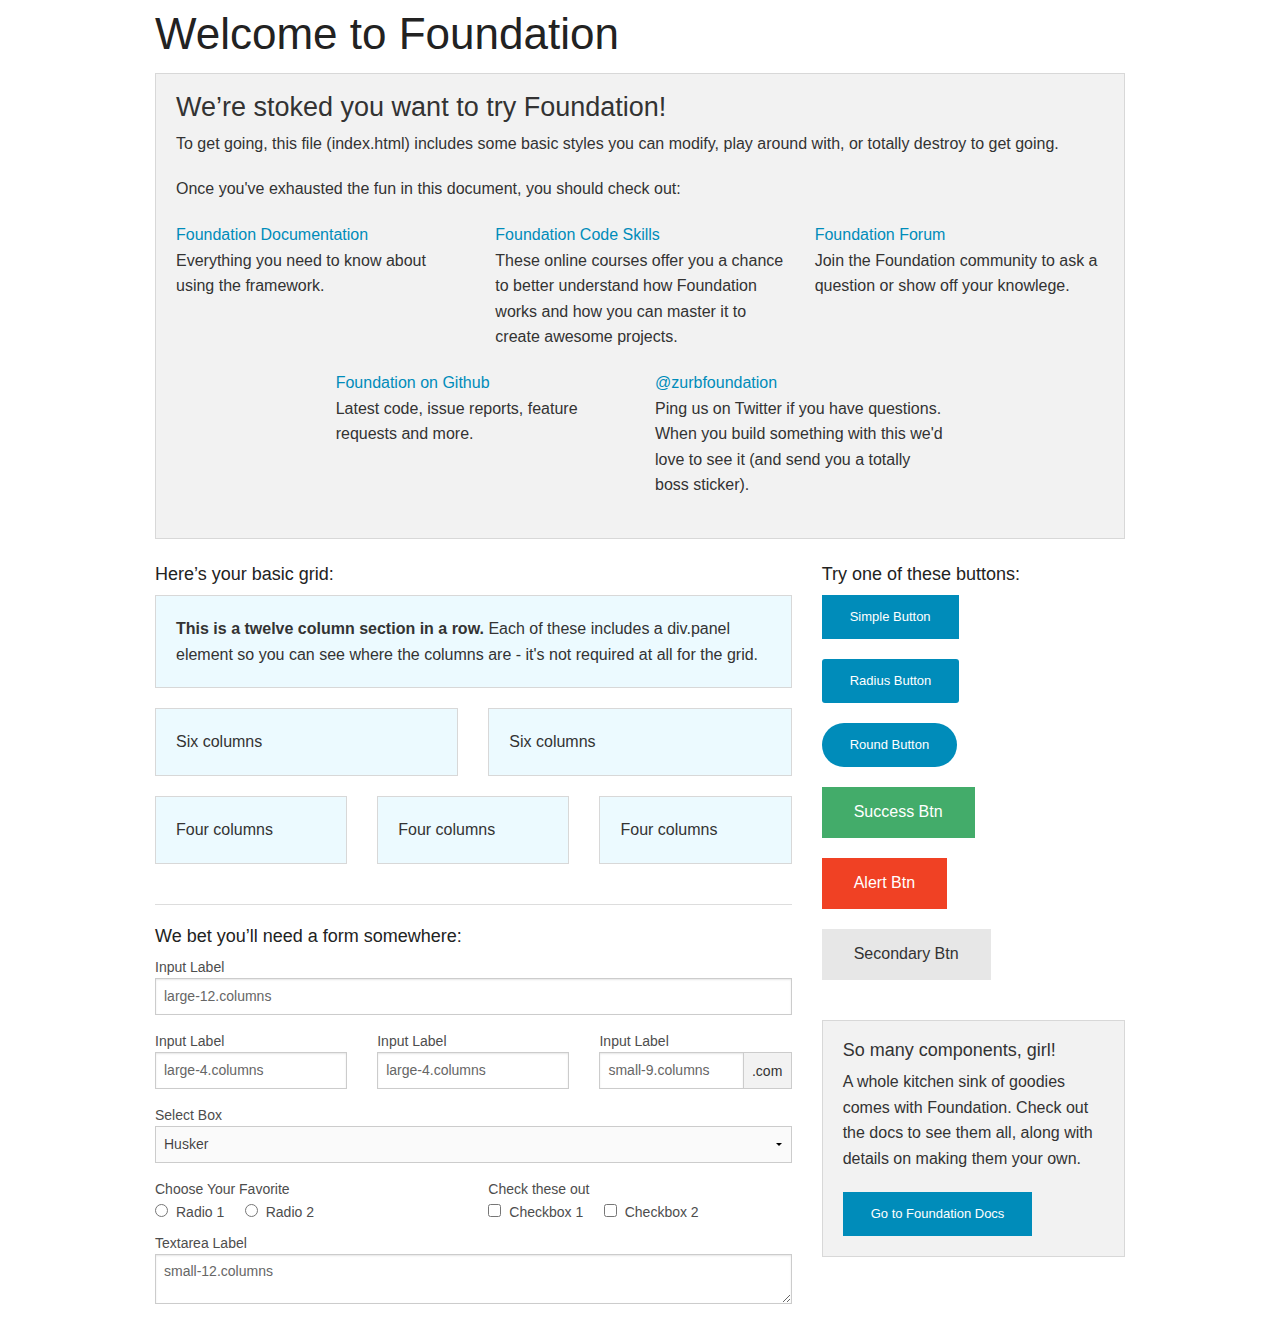
<file: mypp/startpp/static/index.html>
<!doctype html>
<html class="no-js" lang="en">
  <head>
    <meta charset="utf-8" />
    <meta name="viewport" content="width=device-width, initial-scale=1.0" />
    <title>Foundation | Welcome</title>
    <link rel="stylesheet" href="css/foundation.css" />
    <script src="js/vendor/modernizr.js"></script>
  </head>
  <body>
    
    <div class="row">
      <div class="large-12 columns">
        <h1>Welcome to Foundation</h1>
      </div>
    </div>
    
    <div class="row">
      <div class="large-12 columns">
        <div class="panel">
          <h3>We&rsquo;re stoked you want to try Foundation! </h3>
          <p>To get going, this file (index.html) includes some basic styles you can modify, play around with, or totally destroy to get going.</p>
          <p>Once you've exhausted the fun in this document, you should check out:</p>
          <div class="row">
            <div class="large-4 medium-4 columns">
              <p><a href="http://foundation.zurb.com/docs">Foundation Documentation</a><br />Everything you need to know about using the framework.</p>
            </div>
            <div class="large-4 medium-4 columns">
              <p><a href="http://zurb.com/university/code-skills">Foundation Code Skills</a><br />These online courses offer you a chance to better understand how Foundation works and how you can master it to create awesome projects.</p>
            </div>
            <div class="large-4 medium-4 columns">
              <p><a href="http://foundation.zurb.com/forum">Foundation Forum</a><br />Join the Foundation community to ask a question or show off your knowlege.</p>
            </div>
          </div>
          <div class="row">
            <div class="large-4 medium-4 medium-push-2 columns">
              <p><a href="http://github.com/zurb/foundation">Foundation on Github</a><br />Latest code, issue reports, feature requests and more.</p>
            </div>
            <div class="large-4 medium-4 medium-pull-2 columns">
              <p><a href="https://twitter.com/ZURBfoundation">@zurbfoundation</a><br />Ping us on Twitter if you have questions. When you build something with this we'd love to see it (and send you a totally boss sticker).</p>
            </div>        
          </div>
        </div>
      </div>
    </div>

    <div class="row">
      <div class="large-8 medium-8 columns">
        <h5>Here&rsquo;s your basic grid:</h5>
        <!-- Grid Example -->

        <div class="row">
          <div class="large-12 columns">
            <div class="callout panel">
              <p><strong>This is a twelve column section in a row.</strong> Each of these includes a div.panel element so you can see where the columns are - it's not required at all for the grid.</p>
            </div>
          </div>
        </div>
        <div class="row">
          <div class="large-6 medium-6 columns">
            <div class="callout panel">
              <p>Six columns</p>
            </div>
          </div>
          <div class="large-6 medium-6 columns">
            <div class="callout panel">
              <p>Six columns</p>
            </div>
          </div>
        </div>
        <div class="row">
          <div class="large-4 medium-4 small-4 columns">
            <div class="callout panel">
              <p>Four columns</p>
            </div>
          </div>
          <div class="large-4 medium-4 small-4 columns">
            <div class="callout panel">
              <p>Four columns</p>
            </div>
          </div>
          <div class="large-4 medium-4 small-4 columns">
            <div class="callout panel">
              <p>Four columns</p>
            </div>
          </div>
        </div>
        
        <hr />
                
        <h5>We bet you&rsquo;ll need a form somewhere:</h5>
        <form>
          <div class="row">
            <div class="large-12 columns">
              <label>Input Label</label>
              <input type="text" placeholder="large-12.columns" />
            </div>
          </div>
          <div class="row">
            <div class="large-4 medium-4 columns">
              <label>Input Label</label>
              <input type="text" placeholder="large-4.columns" />
            </div>
            <div class="large-4 medium-4 columns">
              <label>Input Label</label>
              <input type="text" placeholder="large-4.columns" />
            </div>
            <div class="large-4 medium-4 columns">
              <div class="row collapse">
                <label>Input Label</label>
                <div class="small-9 columns">
                  <input type="text" placeholder="small-9.columns" />
                </div>
                <div class="small-3 columns">
                  <span class="postfix">.com</span>
                </div>
              </div>
            </div>
          </div>
          <div class="row">
            <div class="large-12 columns">
              <label>Select Box</label>
              <select>
                <option value="husker">Husker</option>
                <option value="starbuck">Starbuck</option>
                <option value="hotdog">Hot Dog</option>
                <option value="apollo">Apollo</option>
              </select>
            </div>
          </div>
          <div class="row">
            <div class="large-6 medium-6 columns">
              <label>Choose Your Favorite</label>
              <input type="radio" name="pokemon" value="Red" id="pokemonRed"><label for="pokemonRed">Radio 1</label>
              <input type="radio" name="pokemon" value="Blue" id="pokemonBlue"><label for="pokemonBlue">Radio 2</label>
            </div>
            <div class="large-6 medium-6 columns">
              <label>Check these out</label>
              <input id="checkbox1" type="checkbox"><label for="checkbox1">Checkbox 1</label>
              <input id="checkbox2" type="checkbox"><label for="checkbox2">Checkbox 2</label>
            </div>
          </div>
          <div class="row">
            <div class="large-12 columns">
              <label>Textarea Label</label>
              <textarea placeholder="small-12.columns"></textarea>
            </div>
          </div>
        </form>
      </div>     

      <div class="large-4 medium-4 columns">
        <h5>Try one of these buttons:</h5>
        <p><a href="#" class="small button">Simple Button</a><br/>
        <a href="#" class="small radius button">Radius Button</a><br/>
        <a href="#" class="small round button">Round Button</a><br/>            
        <a href="#" class="medium success button">Success Btn</a><br/>
        <a href="#" class="medium alert button">Alert Btn</a><br/>
        <a href="#" class="medium secondary button">Secondary Btn</a></p>           
        <div class="panel">
          <h5>So many components, girl!</h5>
          <p>A whole kitchen sink of goodies comes with Foundation. Check out the docs to see them all, along with details on making them your own.</p>
          <a href="http://foundation.zurb.com/docs/" class="small button">Go to Foundation Docs</a>          
        </div>
      </div>
    </div>
    
    <script src="js/vendor/jquery.js"></script>
    <script src="js/foundation.min.js"></script>
    <script>
      $(document).foundation();
    </script>
  </body>
</html>
</file>
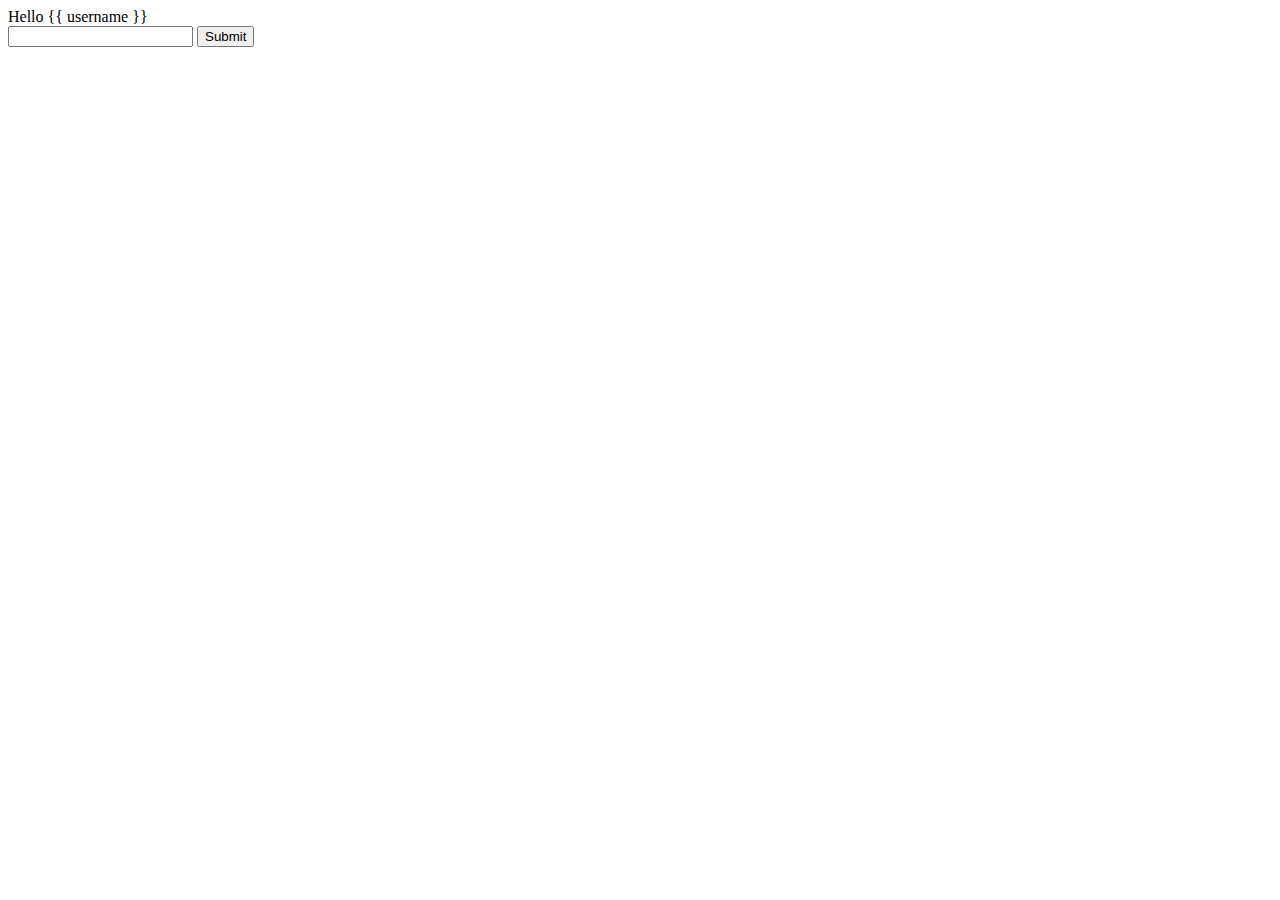
<file: mypp/startpp/templates/helloworld.html>
<html>
<head>
    <title></title>
</head>
<body>
 Hello {{ username }}

<form action="/action" method="get">
    <input type="text" name="name" id="name"/>
    <input type="submit"/>
</form>
</body>
</html>
</file>
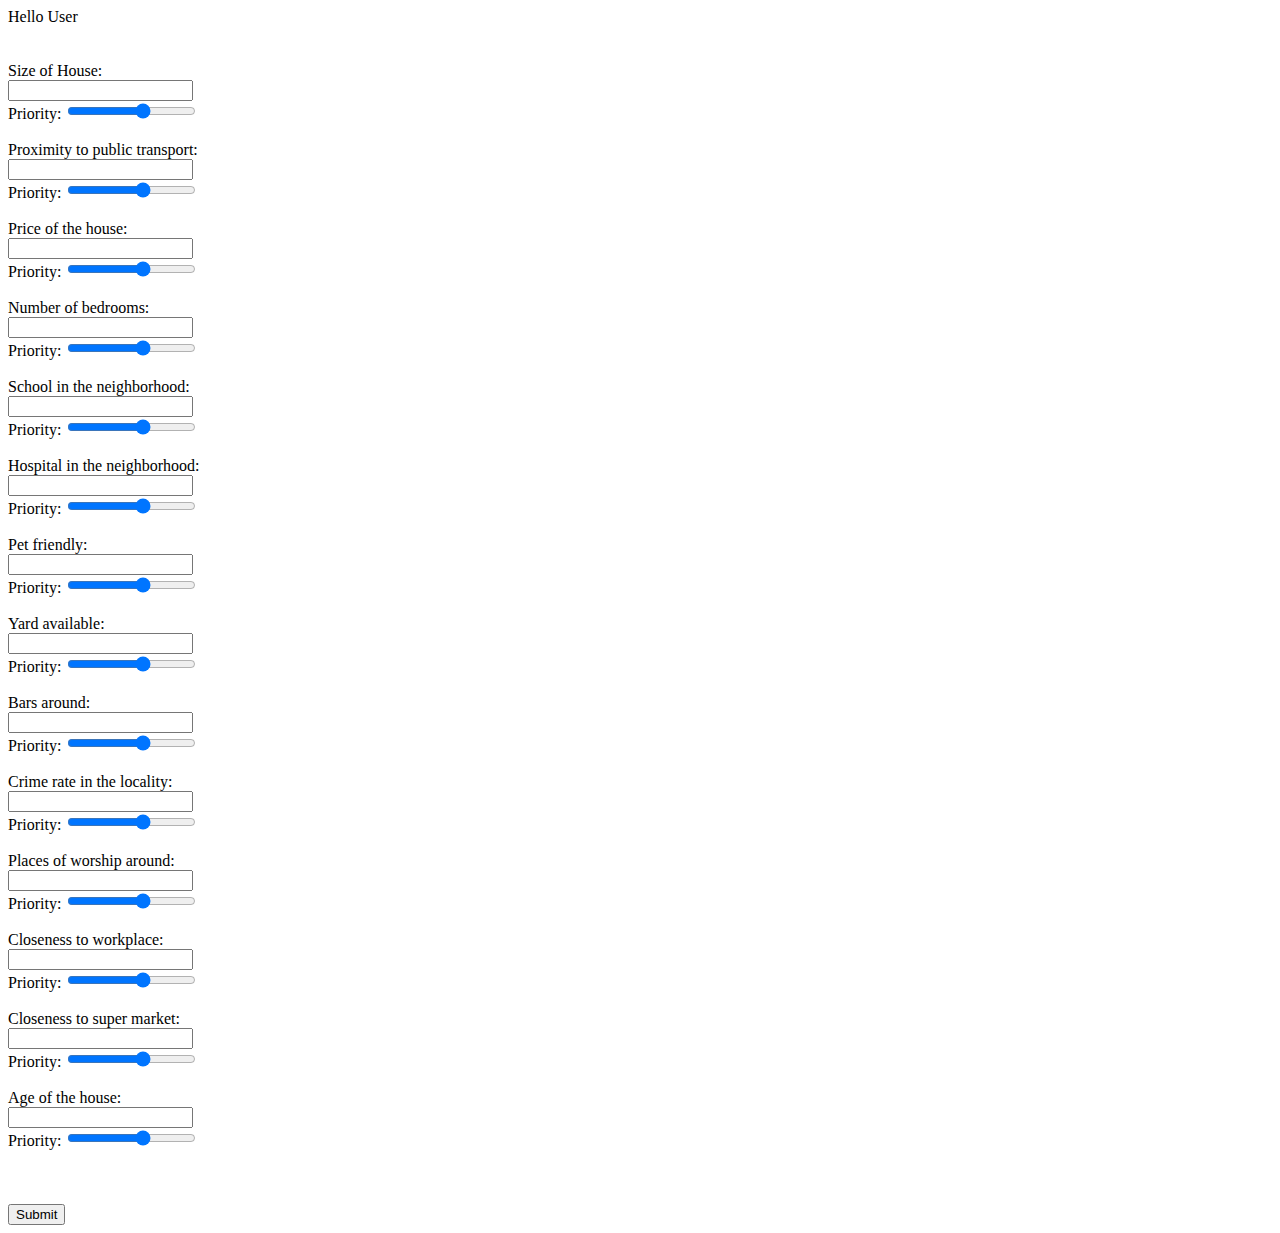
<file: mypp/startpp/templates/inputdata.html>
<!DOCTYPE html>
<html lang="en">
<head>
    <meta charset="UTF-8">
    <title>Data Input</title>
</head>
<body>
    Hello User
    <form action="/startpp/getdata" method="get">
        <br><br>

        Size of House:<br>
        <input type="text" name="size_of_house_value"><br>
        Priority:
        <input type="range" name="size_of_house" min="0" max="5">
            <br><br>

        Proximity to public transport:<br>
        <input type="text" name="proximity_to_public_transport_value"><br>
        Priority:
        <input type="range" name="proximity_to_public_transport" min="0" max="5">
            <br><br>

        Price of the house:<br>
        <input type="text" name="price_of_the_house_value"><br>
        Priority:
        <input type="range" name="price_of_the_house" min="0" max="5">
            <br><br>

        Number of bedrooms:<br>
        <input type="text" name="number_of_bedrooms_value"><br>
        Priority:
        <input type="range" name="number_of_bedrooms" min="0" max="5">
            <br><br>

        School in the neighborhood:<br>
        <input type="text" name="school_in_the_neighborhood_value"><br>
        Priority:
        <input type="range" name="school_in_the_neighborhood" min="0" max="5">
            <br><br>

        Hospital in the neighborhood:<br>
        <input type="text" name="hospital_in_the_neighborhood_value"><br>
        Priority:
        <input type="range" name="hospital_in_the_neighborhood" min="0" max="5">
            <br><br>

        Pet friendly:<br>
        <input type="text" name="pet_friendly_value"><br>
        Priority:
        <input type="range" name="pet_friendly" min="0" max="5">
            <br><br>

        Yard available:<br>
        <input type="text" name="yard_available_value"><br>
        Priority:
        <input type="range" name="yard_available" min="0" max="5">
            <br><br>

        Bars around:<br>
        <input type="text" name="bars_around_value"><br>
        Priority:
        <input type="range" name="bars_around" min="0" max="5">
            <br><br>

        Crime rate in the locality:<br>
        <input type="text" name="crime_rate_in_the_locality_value"><br>
        Priority:
        <input type="range" name="crime_rate_in_the_locality" min="0" max="5">
            <br><br>

        Places of worship around:<br>
        <input type="text" name="places_of_worship_nearby_value"><br>
        Priority:
        <input type="range" name="places_of_worship_nearby" min="0" max="5">
            <br><br>

        Closeness to workplace:<br>
        <input type="text" name="closeness_to_workplace_value"><br>
        Priority:
        <input type="range" name="closeness_to_workplace" min="0" max="5">
            <br><br>

        Closeness to super market:<br>
        <input type="text" name="closeness_to_super_market_value"><br>
        Priority:
        <input type="range" name="closeness_to_super_market" min="0" max="5">
            <br><br>

        Age of the house:<br>
        <input type="text" name="age_of_the_house_value"><br>
        Priority:
        <input type="range" name="age_of_the_house" min="0" max="5">
            <br><br>

        <br><br>
        <input type="submit">
        </form>
</body>
</html>
</file>
